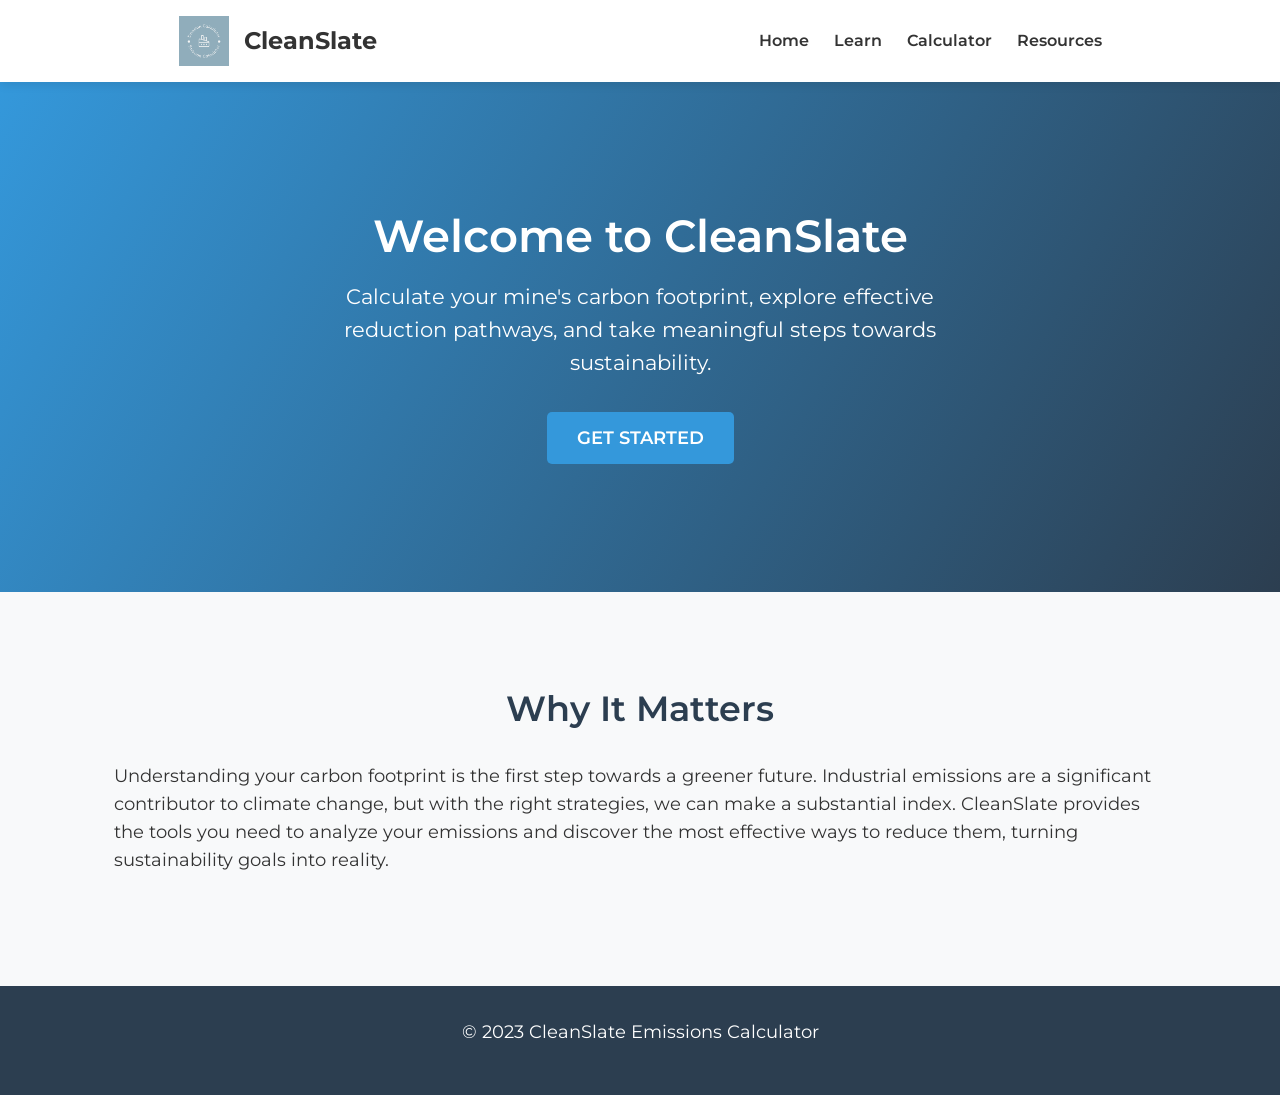
<file: index.html>
<!DOCTYPE html>
<html lang="en">
<head>
    <meta charset="UTF-8">
    <meta name="viewport" content="width=device-width, initial-scale=1.0">
    <title>CleanSlate - Quantify Your Carbon Footprint</title>
    <link rel="stylesheet" href="styles.css">
</head>
<body>
    <nav>
        <div class="logo">
            <img src="logo-color.png" alt="CleanSlate Logo">
            <span>CleanSlate</span>
        </div>
        <ul>
            <li><a href="index.html">Home</a></li>
            <li><a href="tt.html">Learn</a></li>
            <li><a href="hht.html">Calculator</a></li>
            <li><a href="resources.html">Resources</a></li>
        </ul>
    </nav>

    <header class="main-header">
        <div class="container">
            <h1>Welcome to CleanSlate</h1>
            <p>Calculate your mine's carbon footprint, explore effective reduction pathways, and take meaningful steps towards sustainability.</p>
            <a href="hht.html" class="btn">Get Started</a>
        </div>
    </header>

    <main>
        <section class="section">
            <div class="container">
                <h2>Why It Matters</h2>
                <p>Understanding your carbon footprint is the first step towards a greener future. Industrial emissions are a significant contributor to climate change, but with the right strategies, we can make a substantial index. CleanSlate provides the tools you need to analyze your emissions and discover the most effective ways to reduce them, turning sustainability goals into reality.</p>
            </div>
        </section>
    </main>

    <footer>
        <p>&copy; 2023 CleanSlate Emissions Calculator</p>
    </footer>

    <script src="jjt.js"></script>
</body>
</html>
</file>
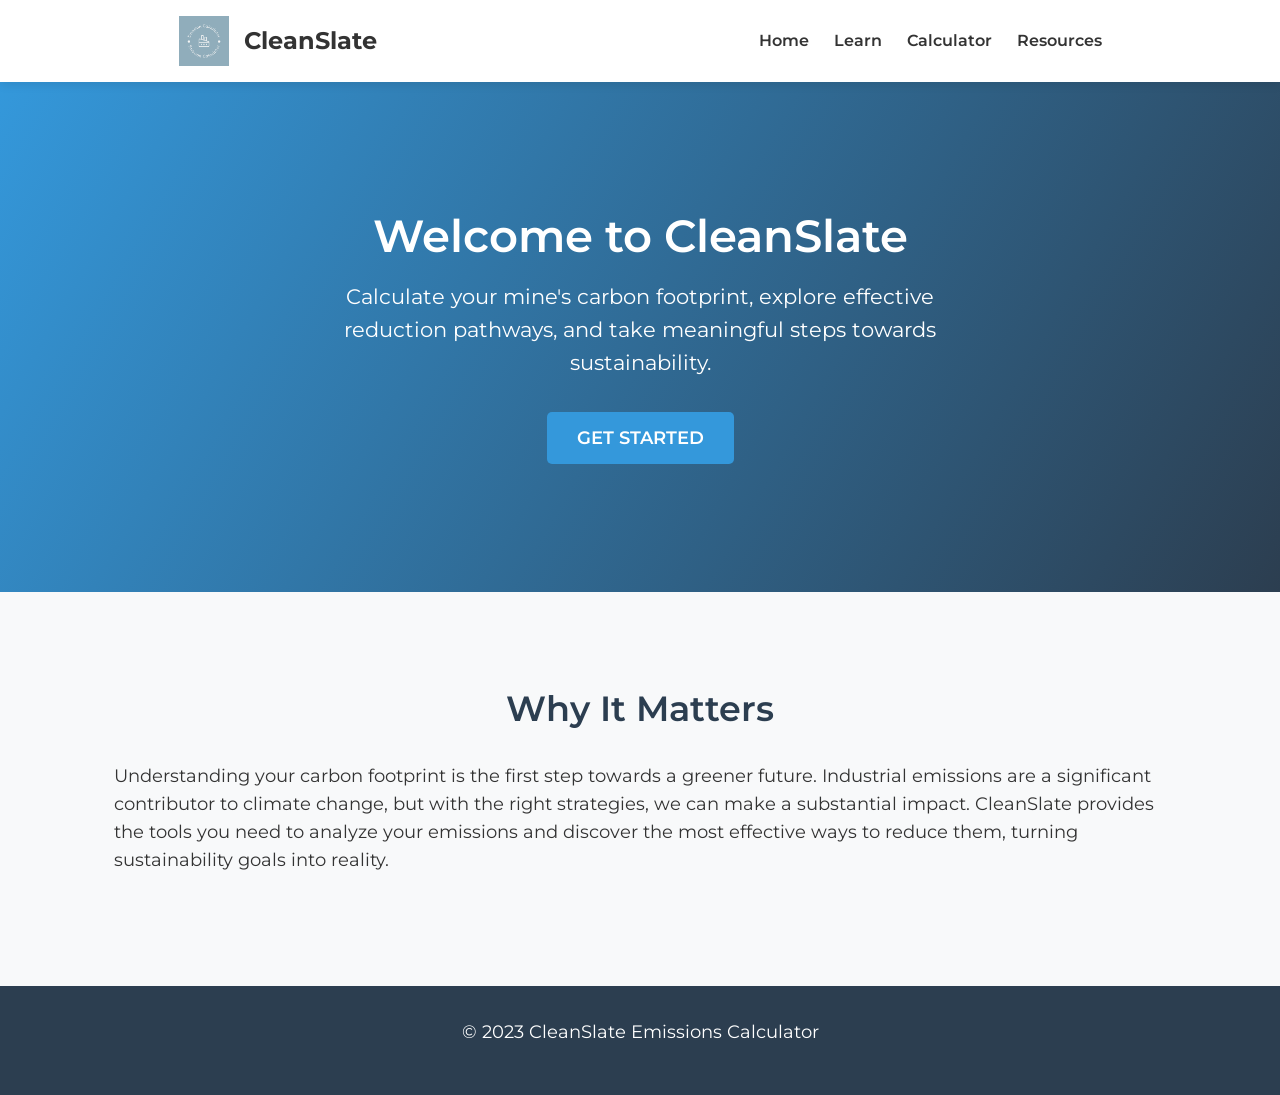
<file: impact.html>
<!DOCTYPE html>
<html lang="en">
<head>
    <meta charset="UTF-8">
    <meta name="viewport" content="width=device-width, initial-scale=1.0">
    <title>CleanSlate - Quantify Your Carbon Footprint</title>
    <link rel="stylesheet" href="styles.css">
</head>
<body>
    <nav>
        <div class="logo">
            <img src="logo-color.png" alt="CleanSlate Logo">
            <span>CleanSlate</span>
        </div>
        <ul>
            <li><a href="impact.html">Home</a></li>
            <li><a href="tt.html">Learn</a></li>
            <li><a href="hht.html">Calculator</a></li>
            <li><a href="resources.html">Resources</a></li>
        </ul>
    </nav>

    <header class="main-header">
        <div class="container">
            <h1>Welcome to CleanSlate</h1>
            <p>Calculate your mine's carbon footprint, explore effective reduction pathways, and take meaningful steps towards sustainability.</p>
            <a href="hht.html" class="btn">Get Started</a>
        </div>
    </header>

    <main>
        <section class="section">
            <div class="container">
                <h2>Why It Matters</h2>
                <p>Understanding your carbon footprint is the first step towards a greener future. Industrial emissions are a significant contributor to climate change, but with the right strategies, we can make a substantial impact. CleanSlate provides the tools you need to analyze your emissions and discover the most effective ways to reduce them, turning sustainability goals into reality.</p>
            </div>
        </section>
    </main>

    <footer>
        <p>&copy; 2023 CleanSlate Emissions Calculator</p>
    </footer>

    <script src="jjt.js"></script>
</body>
</html>
</file>
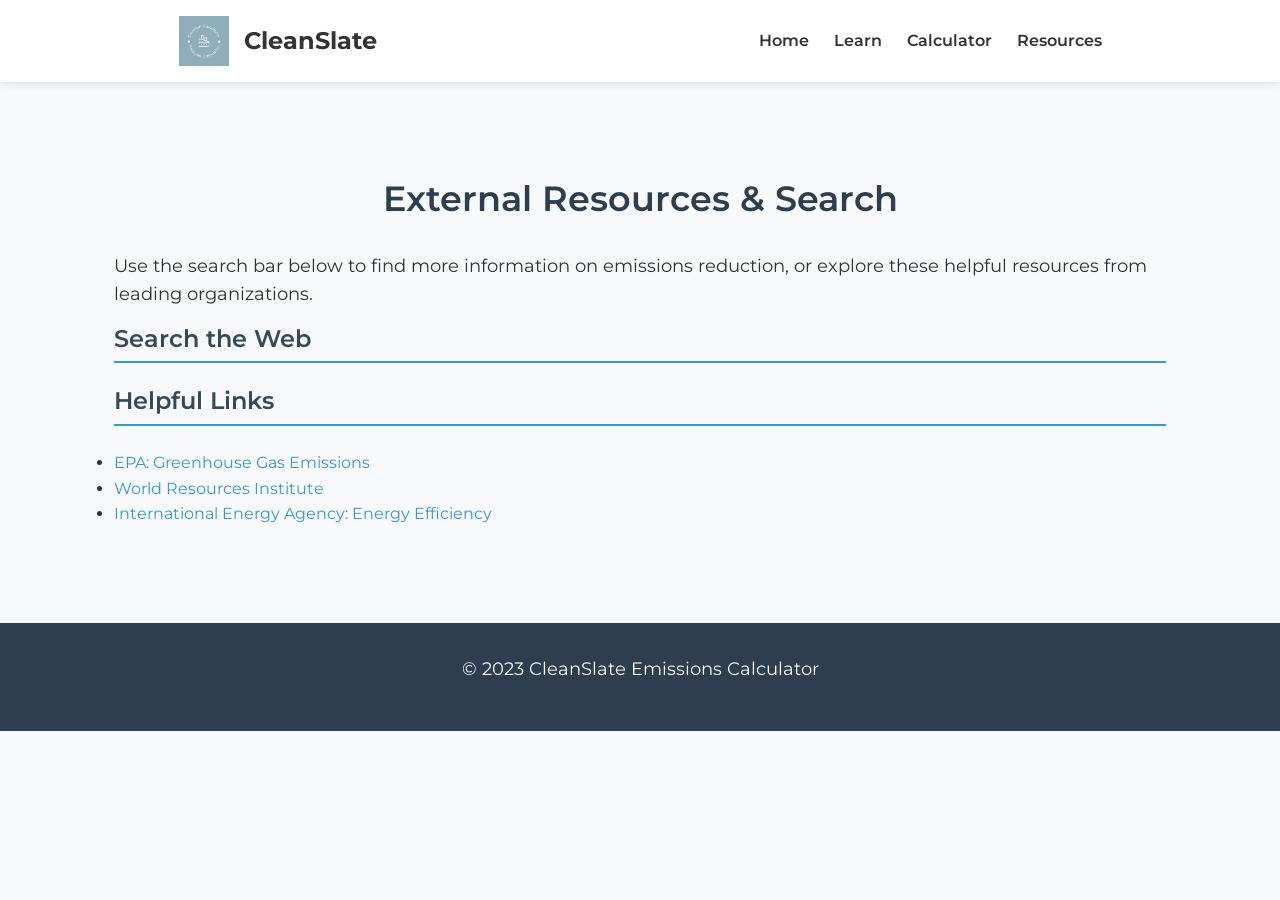
<file: resources.html>
<!DOCTYPE html>
<html lang="en">
<head>
    <meta charset="UTF-8">
    <meta name="viewport" content="width=device-width, initial-scale=1.0">
    <title>Resources - CleanSlate</title>
    <link rel="stylesheet" href="styles.css">
</head>
<body>
    <nav>
        <div class="logo">
            <img src="logo-color.png" alt="CleanSlate Logo">
            <span>CleanSlate</span>
        </div>
        <ul>
            <li><a href="index.html">Home</a></li>
            <li><a href="tt.html">Learn</a></li>
            <li><a href="hht.html">Calculator</a></li>
            <li><a href="resources.html">Resources</a></li>
        </ul>
    </nav>

    <main class="section">
        <div class="container">
            <h2>External Resources & Search</h2>
            <p>Use the search bar below to find more information on emissions reduction, or explore these helpful resources from leading organizations.</p>

            <section id="search">
                <h3>Search the Web</h3>
                <div class="gcse-search"></div>
            </section>

            <section id="links">
                <h3>Helpful Links</h3>
                 <ul>
                    <li><a href="https://www.epa.gov/ghgemissions" target="_blank">EPA: Greenhouse Gas Emissions</a></li>
                    <li><a href="https://www.wri.org/insights/everything-you-need-know-about-fastest-growing-source-global-emissions-transport" target="_blank">World Resources Institute</a></li>
                    <li><a href="https://www.iea.org/topics/energy-efficiency" target="_blank">International Energy Agency: Energy Efficiency</a></li>
                </ul>
            </section>
        </div>
    </main>

    <footer>
        <p>&copy; 2023 CleanSlate Emissions Calculator</p>
    </footer>

    <script async src="https://cse.google.com/cse.js?cx=722834662d33f42fe"></script>
    <script src="jjt.js"></script>
</body>
</html>
</file>
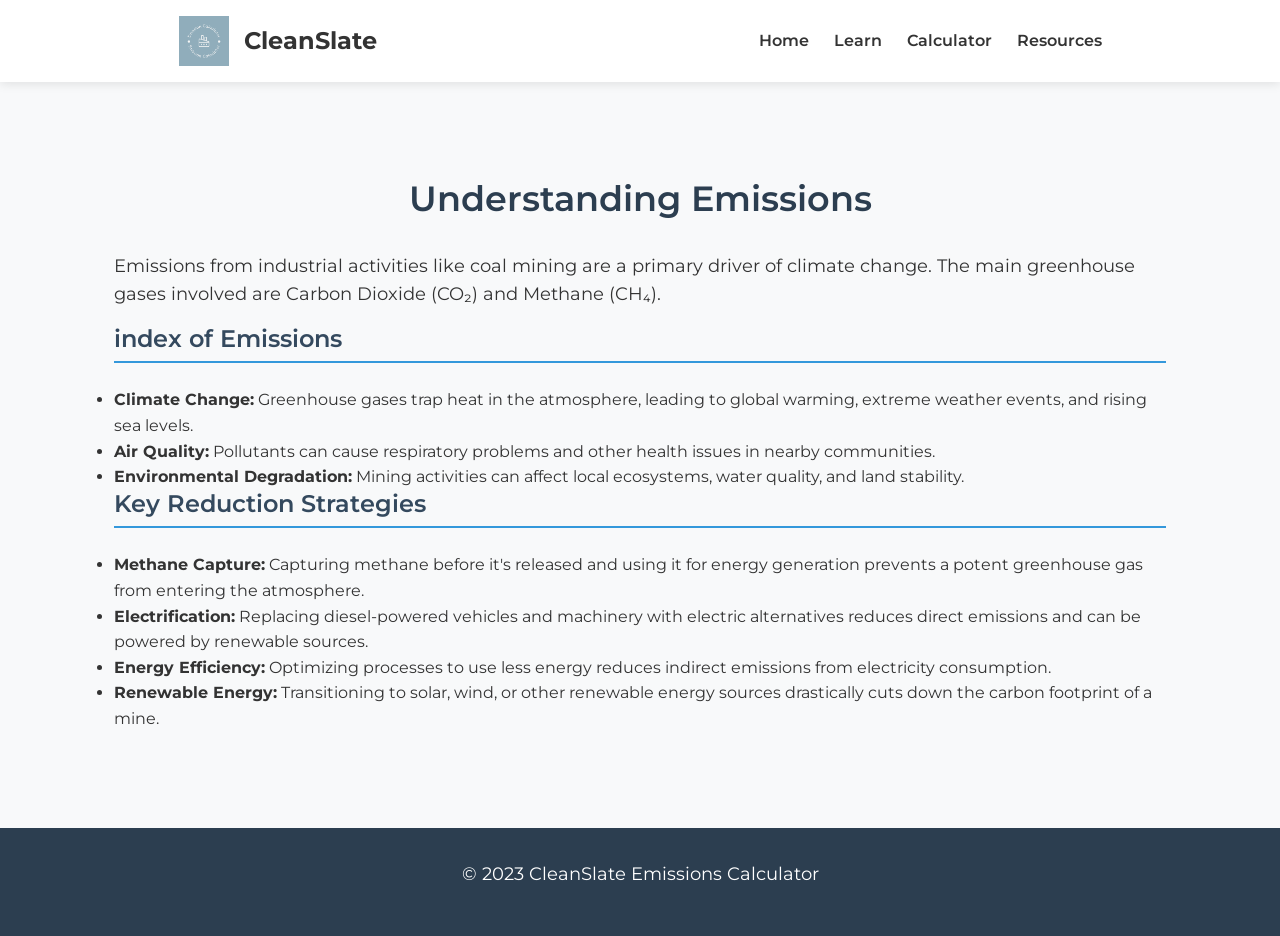
<file: tt.html>
<!DOCTYPE html>
<html lang="en">
<head>
    <meta charset="UTF-8">
    <meta name="viewport" content="width=device-width, initial-scale=1.0">
    <title>Learn About Emissions - CleanSlate</title>
    <link rel="stylesheet" href="styles.css">
</head>
<body>
    <nav>
        <div class="logo">
            <img src="logo-color.png" alt="CleanSlate Logo">
            <span>CleanSlate</span>
        </div>
        <ul>
            <li><a href="index.html">Home</a></li>
            <li><a href="tt.html">Learn</a></li>
            <li><a href="hht.html">Calculator</a></li>
            <li><a href="resources.html">Resources</a></li>
        </ul>
    </nav>

    <main class="section">
        <div class="container">
            <h2>Understanding Emissions</h2>
            <p>Emissions from industrial activities like coal mining are a primary driver of climate change. The main greenhouse gases involved are Carbon Dioxide (CO₂) and Methane (CH₄).</p>
            
            <section id="index">
                <h3>index of Emissions</h3>
                <ul>
                    <li><strong>Climate Change:</strong> Greenhouse gases trap heat in the atmosphere, leading to global warming, extreme weather events, and rising sea levels.</li>
                    <li><strong>Air Quality:</strong> Pollutants can cause respiratory problems and other health issues in nearby communities.</li>
                    <li><strong>Environmental Degradation:</strong> Mining activities can affect local ecosystems, water quality, and land stability.</li>
                </ul>
            </section>

            <section id="reduction">
                <h3>Key Reduction Strategies</h3>
                <ul>
                    <li><strong>Methane Capture:</strong> Capturing methane before it's released and using it for energy generation prevents a potent greenhouse gas from entering the atmosphere.</li>
                    <li><strong>Electrification:</strong> Replacing diesel-powered vehicles and machinery with electric alternatives reduces direct emissions and can be powered by renewable sources.</li>
                    <li><strong>Energy Efficiency:</strong> Optimizing processes to use less energy reduces indirect emissions from electricity consumption.</li>
                    <li><strong>Renewable Energy:</strong> Transitioning to solar, wind, or other renewable energy sources drastically cuts down the carbon footprint of a mine.</li>
                </ul>
            </section>
        </div>
    </main>
    
    <footer>
        <p>&copy; 2023 CleanSlate Emissions Calculator</p>
    </footer>

    <script src="jjt.js"></script>
</body>
</html>
</file>
<file: styles.css>
@import url('https://fonts.googleapis.com/css2?family=Montserrat:wght@400;600;700&display=swap');


* {
    box-sizing: border-box;
    margin: 0;
    padding: 0;
}

body {
    font-family: 'Montserrat', sans-serif;
    line-height: 1.6;
    background-color: #f8f9fa;
    color: #333;
}

.container {
    max-width: 1100px;
    margin: 0 auto;
    padding: 2rem 1.5rem;
}

h1, h2, h3 {
    font-weight: 600;
    line-height: 1.2;
    margin-bottom: 1rem;
}

h1 {
    font-size: 2.8rem;
    color: #fff;
}

h2 {
    font-size: 2.2rem;
    color: #2c3e50;
    text-align: center;
    margin-bottom: 2rem;
}

h3 {
    font-size: 1.5rem;
    color: #34495e;
    border-bottom: 2px solid #3498db;
    padding-bottom: 0.5rem;
    margin-bottom: 1.5rem;
}

p {
    margin-bottom: 1rem;
    font-size: 1.1rem;
}

a {
    text-decoration: none;
    color: #3498db;
}


nav {
    background: #fff;
    color: #333;
    padding: 1rem 0;
    position: sticky;
    top: 0;
    z-index: 100;
    box-shadow: 0 2px 10px rgba(0, 0, 0, 0.1);
    display: flex;
    justify-content: space-around;
    align-items: center;
}

nav .logo {
    font-size: 1.5rem;
    font-weight: 700;
    display: flex;
    align-items: center;
}

nav .logo img {
    height: 50px;
    margin-right: 15px;
}

nav ul {
    display: flex;
    list-style: none;
}

nav ul li {
    margin-left: 25px;
}

nav ul li a {
    color: #333;
    font-size: 1rem;
    font-weight: 600;
    transition: color 0.3s ease;
}

nav ul li a:hover {
    color: #3498db;
}


header.main-header {
    background: linear-gradient(120deg, #3498db, #2c3e50);
    color: #fff;
    text-align: center;
    padding: 6rem 1.5rem;
}

header.main-header p {
    font-size: 1.3rem;
    max-width: 600px;
    margin: 1rem auto 2rem;
}

.btn {
    display: inline-block;
    background: #3498db;
    color: #fff;
    padding: 12px 30px;
    border-radius: 5px;
    font-size: 1.1rem;
    font-weight: 600;
    text-transform: uppercase;
    transition: background-color 0.3s ease, transform 0.2s ease;
    border: none;
    cursor: pointer;
}

.btn:hover {
    background: #2980b9;
    transform: translateY(-2px);
}


.section {
    padding: 4rem 0;
}

.section-light {
    background-color: #fff;
}


#calculatorForm {
    background: #fff;
    padding: 2.5rem;
    border-radius: 8px;
    box-shadow: 0 5px 25px rgba(0, 0, 0, 0.1);
}

.form-group {
    margin-bottom: 1.5rem;
}

.form-group label {
    display: block;
    margin-bottom: 0.5rem;
    font-weight: 600;
    color: #555;
}

.form-group input[type="number"],
.form-group input[type="range"] {
    width: 100%;
    padding: 10px;
    border: 1px solid #ddd;
    border-radius: 4px;
    font-size: 1rem;
}

.form-group input[type="range"] {
    padding: 0;
}

.form-group .slider-value {
    font-weight: 700;
    color: #3498db;
    margin-left: 10px;
}

.form-options label {
    margin-right: 20px;
    font-weight: normal;
}


#results {
    background-color: #f8f9fa;
}

#resultSection {
    text-align: center;
    display: none; /* Initially hidden */
}

#result {
    font-size: 1.2rem;
    font-weight: 600;
    color: #2c3e50;
    margin-bottom: 2rem;
    white-space: pre-wrap; /* To respect newlines */
}


#carbonCredits {
    text-align: center;
    background: linear-gradient(120deg, #f1c40f, #f39c12);
    padding: 3rem 1.5rem;
    border-radius: 8px;
    color: #fff;
}

#carbonCredits h2 {
    color: #fff;
    text-shadow: 1px 1px 2px rgba(0,0,0,0.2);
}

#carbonCreditsValue {
    font-size: 2.5rem;
    font-weight: 700;
}


footer {
    background-color: #2c3e50;
    color: #fff;
    text-align: center;
    padding: 2rem 0;
}
</file>
